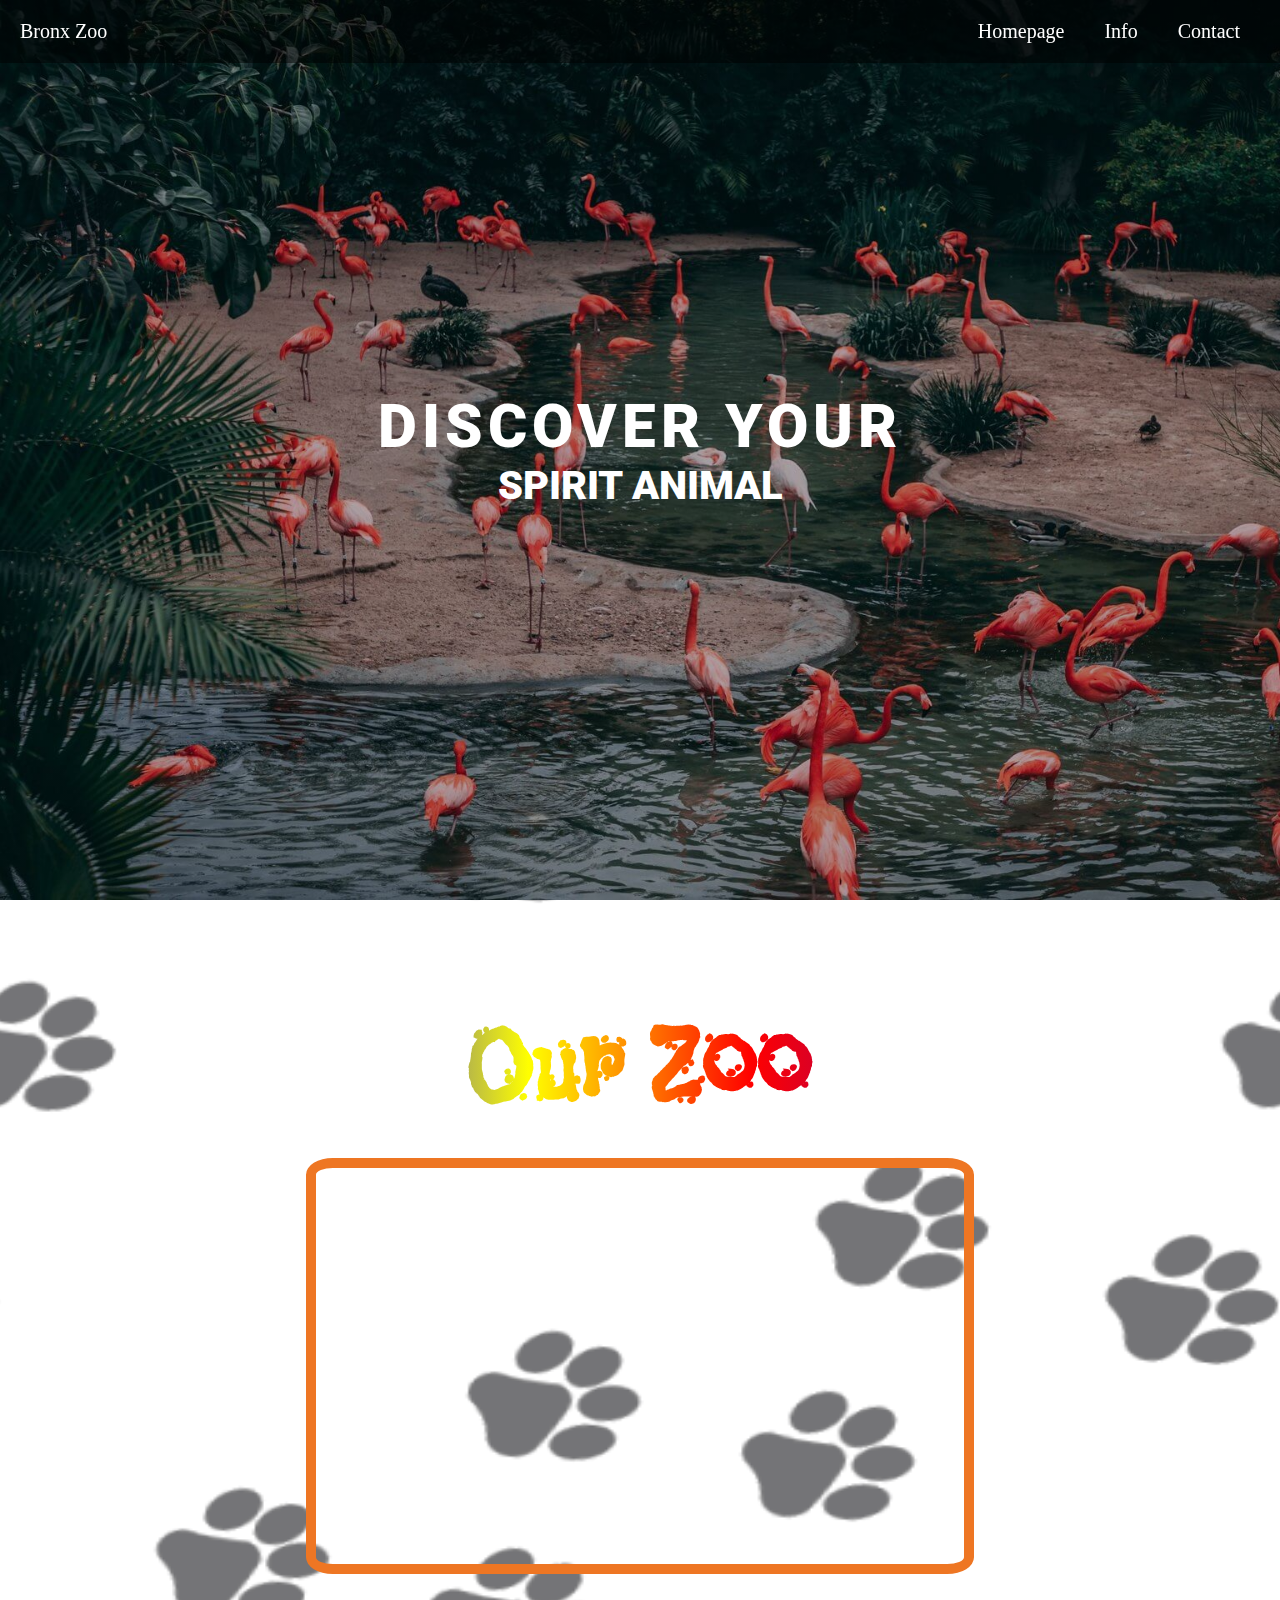
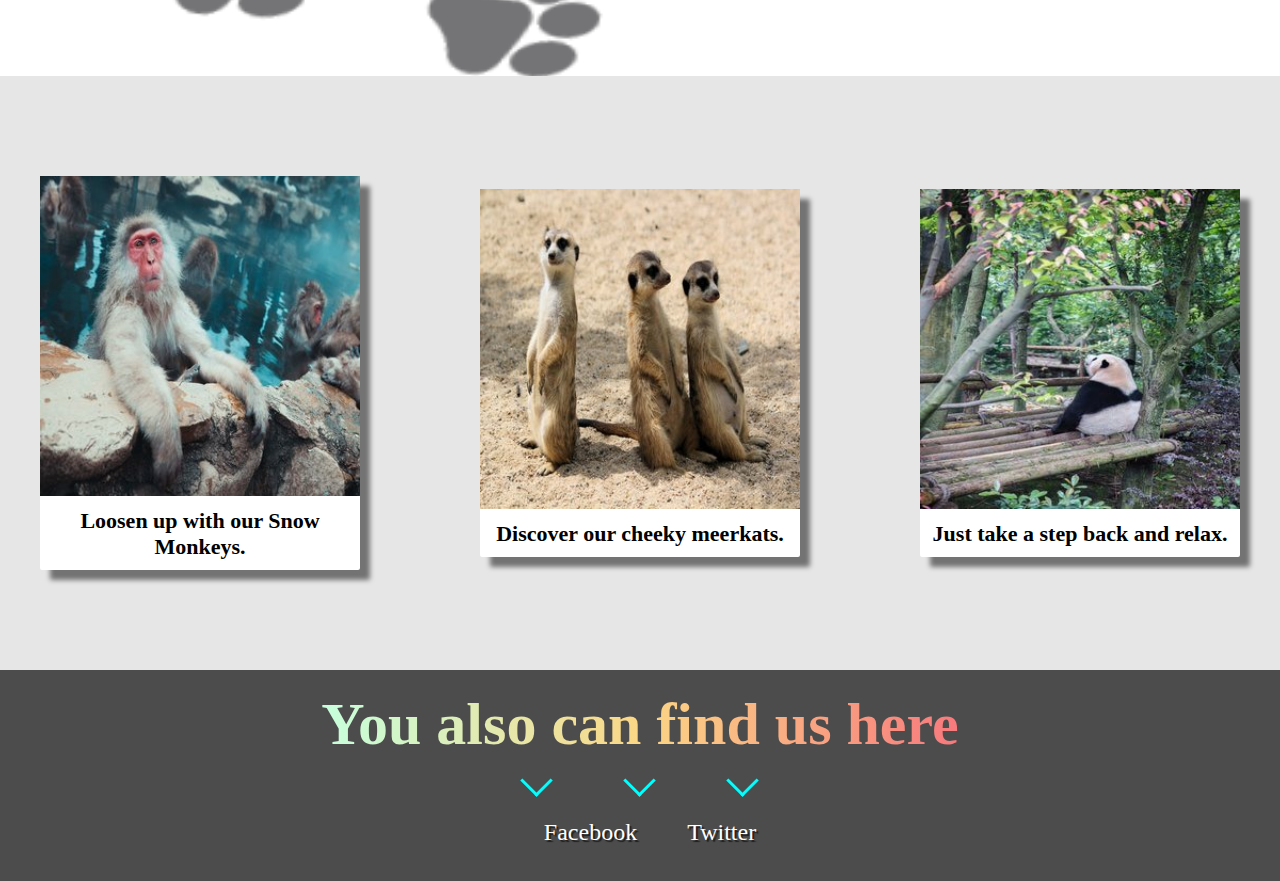
<file: Uebung5/index.html>
<!DOCTYPE html>

<html lang="de">
    <head>
        <link
        rel="stylesheet"
        href="https://use.fontawesome.com/releases/v5.8.2/css/all.css"
        integrity="sha384-oS3vJWv+0UjzBfQzYUhtDYW+Pj2yciDJxpsK1OYPAYjqT085Qq/1cq5FLXAZQ7Ay"
        crossorigin="anonymous"/>  

        <title>Homepage</title>
        <meta charset="UTF-8">
        <meta name="viewport" content="width=device-width, initial-scale=1.0">
        <link rel="stylesheet" href="css/style.css" />
        <link href="https://fonts.googleapis.com/css2?family=Flavors&family=Roboto:wght@400;900&display=swap" rel="stylesheet"> 
    </head>

    <body>
        <header>
            <nav>
                <ul class="nav-list">
                    <li><p class="space">Bronx Zoo</p></li>
                    <li><a href="index.html">Homepage</a></li>
                    <li><a href="info.html">Info</a></li>
                    <li><a href="contact.html">Contact</a></li>
                </ul>
            </nav>
        </header>

        <main>
            <!-- background -->
            <section class="welcome-page">
                <div class="welcome-div">
                    <h1 class="titel">Discover your spirit Animal</h1>
                    <!-- <img src="img/rsz_zoo-background.jpg"> -->
                </div>
            </section>
            <!-- youtube + picture -->
            <section class="intro-page">
                <!-- youtube -->
                <div class="video-div">
                    <h2>Our Zoo</h2>
                    <iframe width="560" height="315" src="https://www.youtube.com/embed/E0BcaYBu1Pc" frameborder="0" allow="accelerometer; autoplay; encrypted-media; gyroscope; picture-in-picture" allowfullscreen></iframe>
                </div>
            </section>

            <!-- picture -->
            <section class="pic-section">                
                <!-- 1. pic -->
                <figure class="pic-div">
                    <img src="img/affen.jpg" alt="appe in a onsen">
                    <figcaption  class="img-text">
                        Loosen up with our Snow Monkeys.
                    </figcaption >
                </figure>
                <!-- 2. pic -->
                <figure class="pic-div">
                    <img src="img/erdmaenchen.jpg" alt="three meerkat">
                    <figcaption class="img-text">
                        Discover our cheeky meerkats.
                    </figcaption>
                </figure>
                <!-- 3. pic -->
                <figure class="pic-div">
                    <img src="img/panda.jpg" alt="panda makes himself comfortable on a bench">
                    <figcaption class="img-text">
                        Just take a step back and relax.
                    </figcaption>
                </figure>
            </section>

        </main>

        <footer>
            <!-- Contact -->
            <section id=contact class="contact-section">
                <div class="contact-header">
                    <h2>You also can find us here</h2>
                    <p><i class="arrow down"></i><i class="arrow down"></i><i class="arrow down"></i></p>
                </div>
                <div class="contact-links">
                    <a href="https:facebook.com" class="icons" target="_blank"><i class="fab fa-facebook-square"></i>Facebook</a>
                    <a href="https://twitter.com" class="icons" target="_blank"><i class="fab fa-twitter"></i>Twitter</a>
                </div>
            </section>

        </footer>
    </body>
</html>
</file>
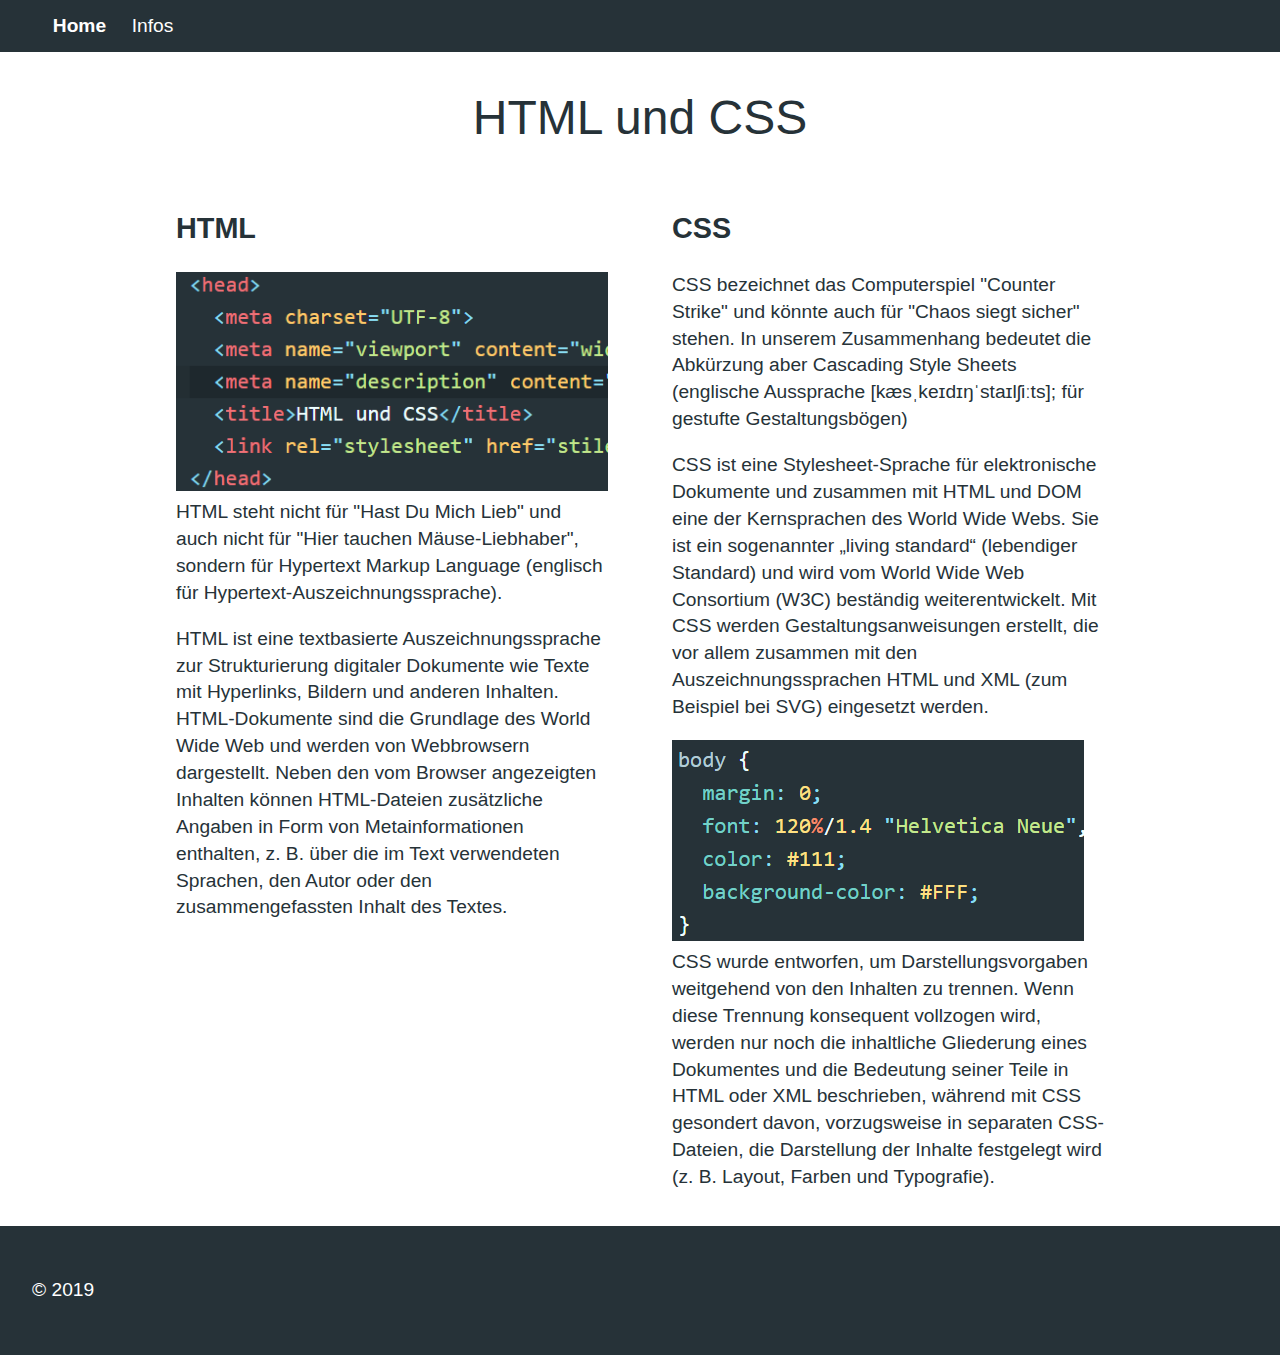
<file: kapitel_09/beispiel/index.html>
<!DOCTYPE html>
<html lang="de">
<head>
  <meta charset="UTF-8">
  <meta name="viewport" content="width=device-width, initial-scale=1">
  <meta name="description" content="HTML und CSS sind die Basis aller Webseiten">
  <title>HTML und CSS</title>
  <link rel="stylesheet" href="stil.css">
</head>
<body>
  <header>
    <nav>
      <ul>
        <li><a href="index.html" class="aktuell">Home</a></li>
        <li><a href="infos.html">Infos</a></li>
      </ul>
    </nav>
    <h1>HTML und CSS</h1>
  </header>
  <main>
    <article>
      <h2>HTML</h2>
      <p><img src="bilder/html.png" alt="HTML-Code">HTML steht nicht für "Hast Du Mich Lieb" und auch nicht für "Hier tauchen Mäuse-Liebhaber", sondern für Hypertext Markup Language (englisch für Hypertext-Auszeichnungssprache).</p>
      <p>HTML ist eine textbasierte Auszeichnungssprache zur Strukturierung digitaler Dokumente wie Texte mit Hyperlinks, Bildern und anderen Inhalten. HTML-Dokumente sind die Grundlage des World Wide Web und werden von Webbrowsern dargestellt. Neben den vom Browser angezeigten Inhalten können HTML-Dateien zusätzliche Angaben in Form von Metainformationen enthalten, z. B. über die im Text verwendeten Sprachen, den Autor oder den zusammengefassten Inhalt des Textes. </p>
    </article>
    <article>
      <h2>CSS</h2>
      <p>CSS bezeichnet das Computerspiel "Counter Strike" und könnte auch für "Chaos siegt sicher" stehen. In unserem Zusammenhang bedeutet die Abkürzung aber Cascading Style Sheets (englische Aussprache [kæsˌkeɪdɪŋˈstaɪlʃiːts]; für gestufte Gestaltungsbögen)</p>
      <p>CSS ist eine Stylesheet-Sprache für elektronische Dokumente und zusammen mit HTML und DOM eine der Kernsprachen des World Wide Webs. Sie ist ein sogenannter „living standard“ (lebendiger Standard) und wird vom World Wide Web Consortium (W3C) beständig weiterentwickelt. Mit CSS werden Gestaltungsanweisungen erstellt, die vor allem zusammen mit den Auszeichnungssprachen HTML und XML (zum Beispiel bei SVG) eingesetzt werden.</p>
      <p><img src="bilder/css.png"  alt="CSS-Code">CSS wurde entworfen, um Darstellungsvorgaben weitgehend von den Inhalten zu trennen. Wenn diese Trennung konsequent vollzogen wird, werden nur noch die inhaltliche Gliederung eines Dokumentes und die Bedeutung seiner Teile in HTML oder XML beschrieben, während mit CSS gesondert davon, vorzugsweise in separaten CSS-Dateien, die Darstellung der Inhalte festgelegt wird (z. B. Layout, Farben und Typografie). </p>
    </article>
  </main>
  <footer>
    <p>© 2019</p>
  </footer>
</body>
</html>
</file>
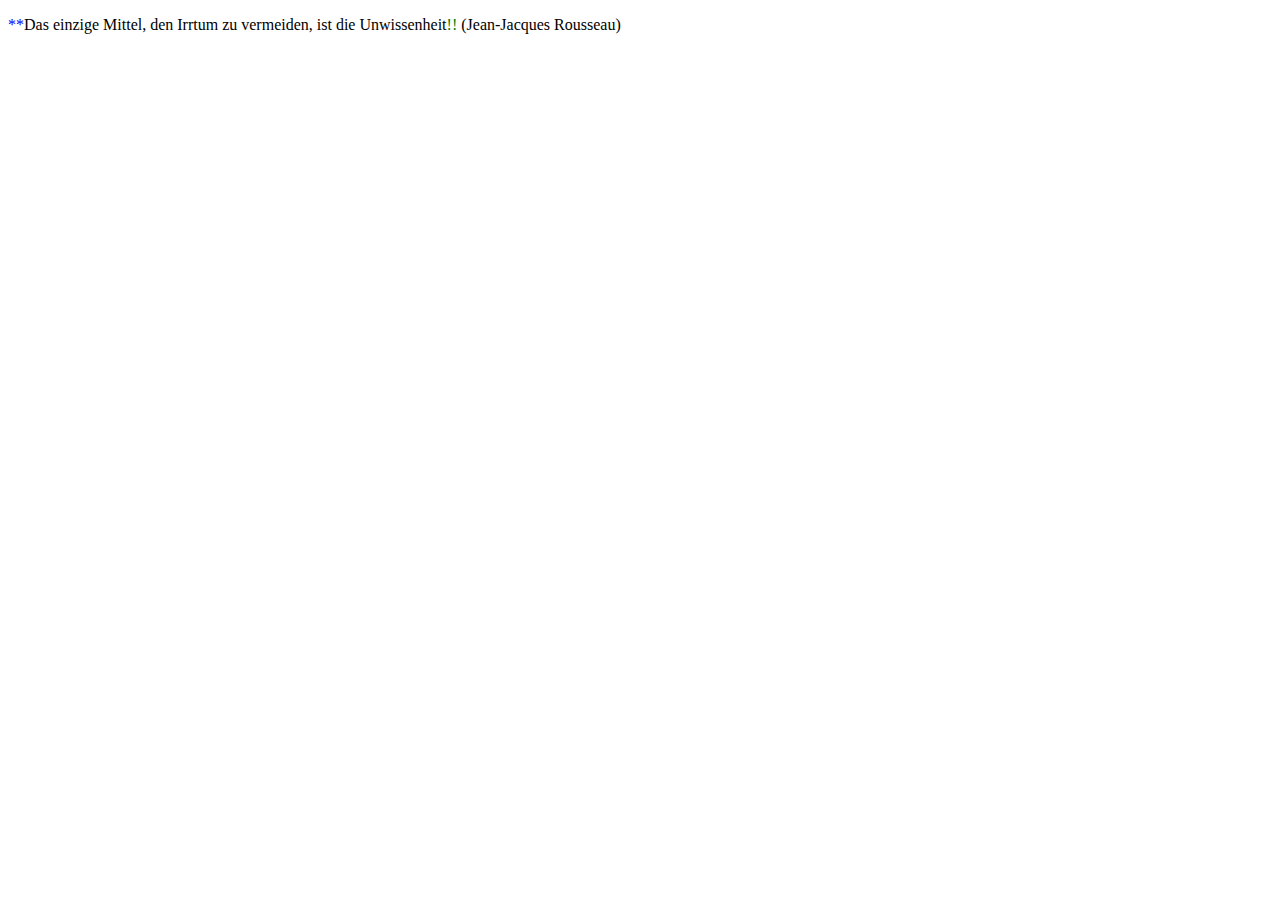
<file: kapitel_09/before-after.html>
<!doctype html>
<html lang="de">

<head>
  <meta charset="UTF-8">
  <meta name="viewport" content="width=device-width, initial-scale=1">
  <title>HTML + CSS</title>
  <style>
    q::before {
      content: "**";
      color: blue;
    }

    q::after {
      content: "!!";
      color: green;
    }
  </style>
</head>

<body>
  <p><q>Das einzige Mittel, den Irrtum zu vermeiden, ist die Unwissenheit</q> (Jean-Jacques Rousseau)</p>
</body>

</html>
</file>
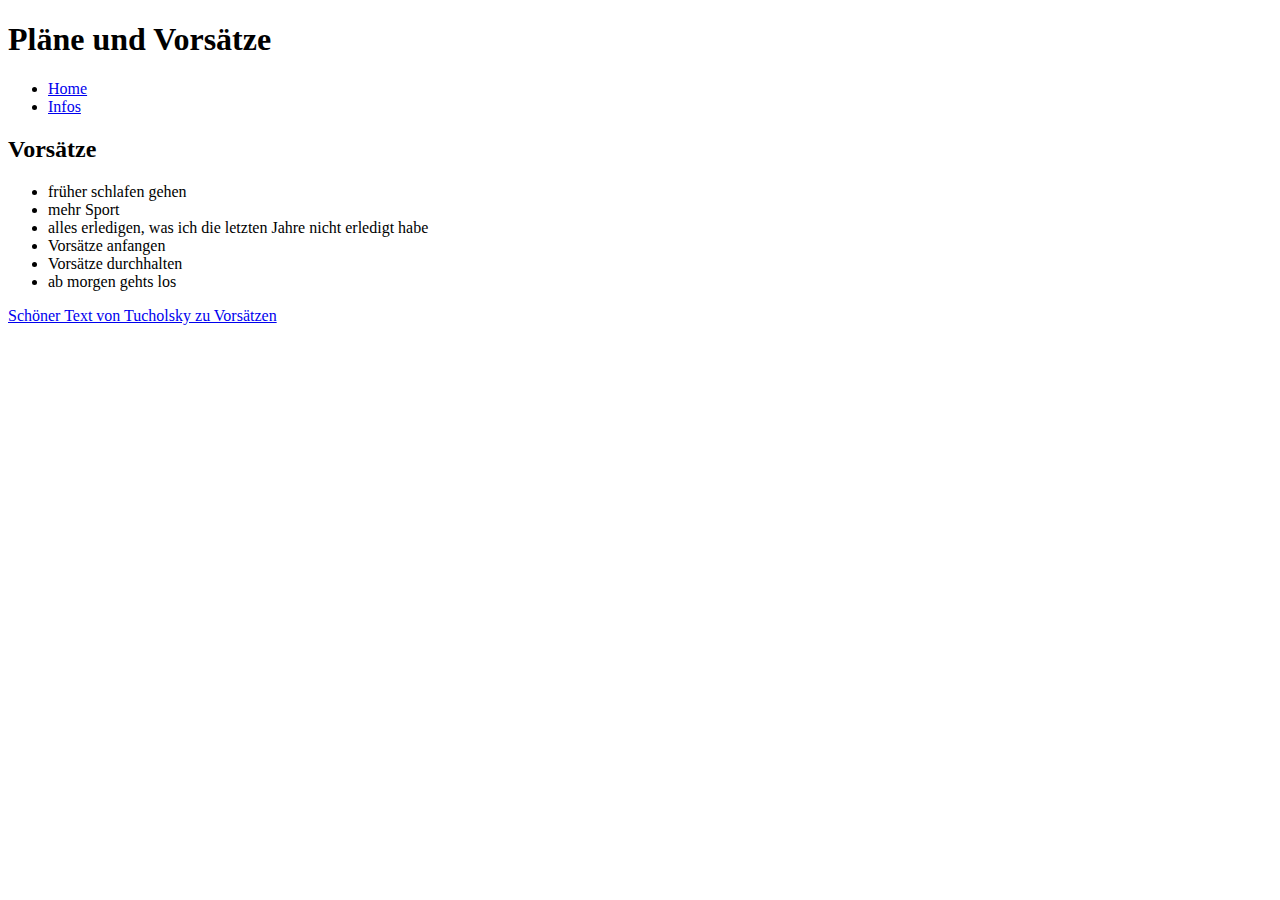
<file: kapitel_09/dokumentstruktur.html>
<!doctype html>
<html lang="de">
  <head>
    <meta charset="UTF-8">
    <meta name="viewport" content="width=device-width, initial-scale=1">
    <title>Kombinatoren</title>
  </head>
  <body>
    <h1>Pläne und Vorsätze</h1>
    <nav>
      <ul>
        <li><a href="#">Home</a></li>
        <li><a href="#">Infos</a></li>
      </ul>
    </nav>
    <article>
      <h2>Vorsätze</h2>
      <ul>
        <li>früher schlafen gehen</li>
        <li>mehr Sport</li>
        <li>alles erledigen, was ich die letzten Jahre nicht erledigt habe</li>
        <li>Vorsätze anfangen</li>
        <li>Vorsätze durchhalten</li>
        <li>ab morgen gehts los</li>
      </ul>
      <p><a href="http://gutenberg.spiegel.de/buch/panter-tiger-und-andere-1193/61">Schöner Text von Tucholsky zu Vorsätzen</a></p>
    </article>
  </body>
</html>
</file>
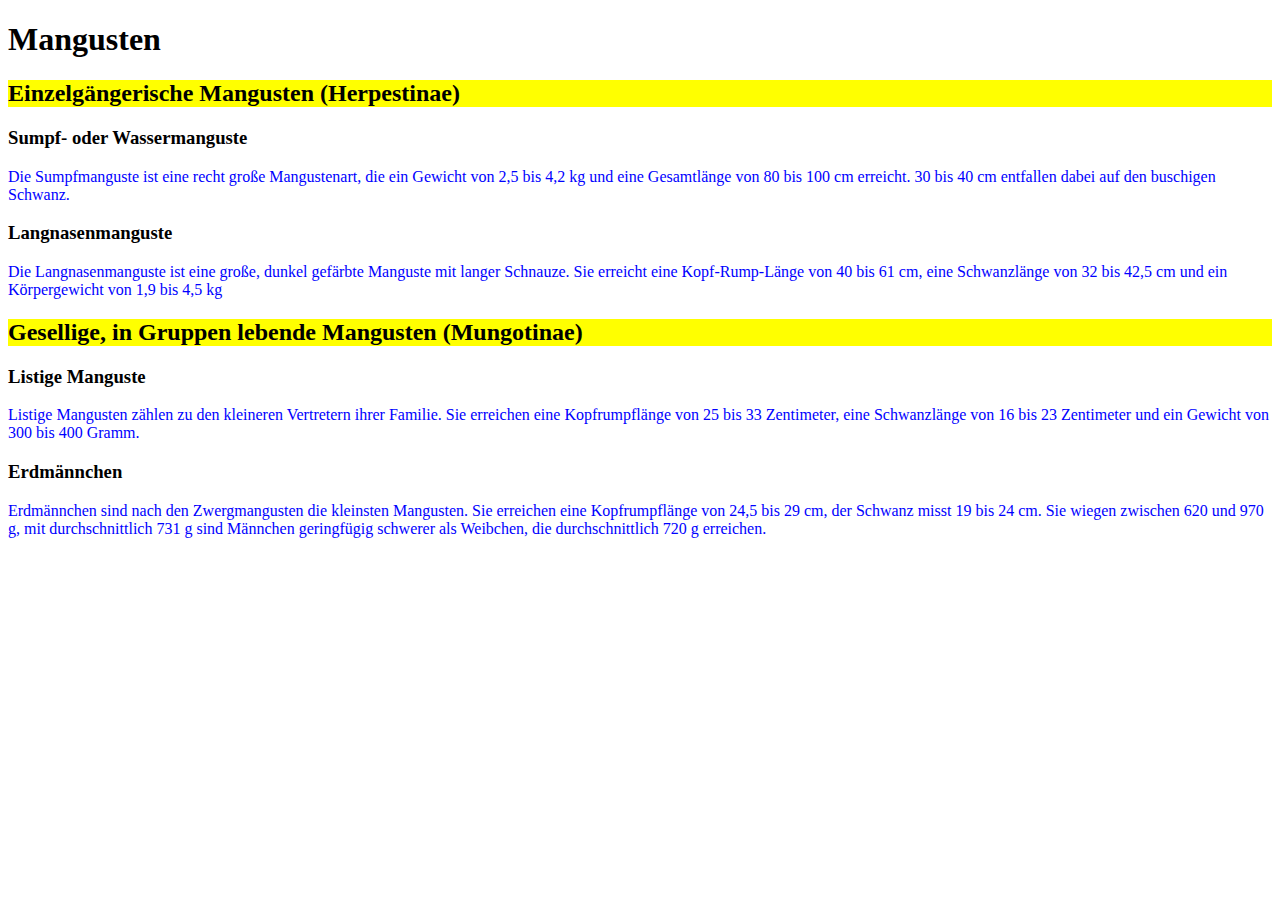
<file: kapitel_09/eingebettetes-stylesheet.html>
<!doctype html>
<html lang="de">
<head>
  <meta charset="UTF-8">
  <meta name="viewport" content="width=device-width, initial-scale=1">
  <title>HTML + CSS</title>
  <style>
  p {
	   color: blue;
	}
	h2 {
	    background-color: yellow;
	}
  </style>
</head>
<body>
<h1>Mangusten</h1>
<h2>Einzelgängerische Mangusten (Herpestinae)</h2>
<h3>Sumpf- oder Wassermanguste</h3>
<p>Die Sumpfmanguste ist eine recht große Mangustenart, die ein Gewicht von 2,5 bis 4,2 kg und eine Gesamtlänge von 80 bis 100 cm erreicht. 30 bis 40 cm entfallen dabei auf den buschigen Schwanz.</p>
<h3>Langnasenmanguste</h3>
<p>Die Langnasenmanguste ist eine große, dunkel gefärbte Manguste mit langer Schnauze. Sie erreicht eine Kopf-Rump-Länge von 40 bis 61 cm, eine Schwanzlänge von 32 bis 42,5 cm und ein Körpergewicht von 1,9 bis 4,5 kg</p>
<h2>Gesellige, in Gruppen lebende Mangusten (Mungotinae)</h2>
<h3>Listige Manguste</h3>
<p>Listige Mangusten zählen zu den kleineren Vertretern ihrer Familie. Sie erreichen eine Kopfrumpflänge von 25 bis 33 Zentimeter, eine Schwanzlänge von 16 bis 23 Zentimeter und ein Gewicht von 300 bis 400 Gramm.</p>
<h3>Erdmännchen</h3>
<p>Erdmännchen sind nach den Zwergmangusten die kleinsten Mangusten. Sie erreichen eine Kopfrumpflänge von 24,5 bis 29 cm, der Schwanz misst 19 bis 24 cm. Sie wiegen zwischen 620 und 970 g, mit durchschnittlich 731 g sind Männchen geringfügig schwerer als Weibchen, die durchschnittlich 720 g erreichen.</p>

</body>
</html>
</file>
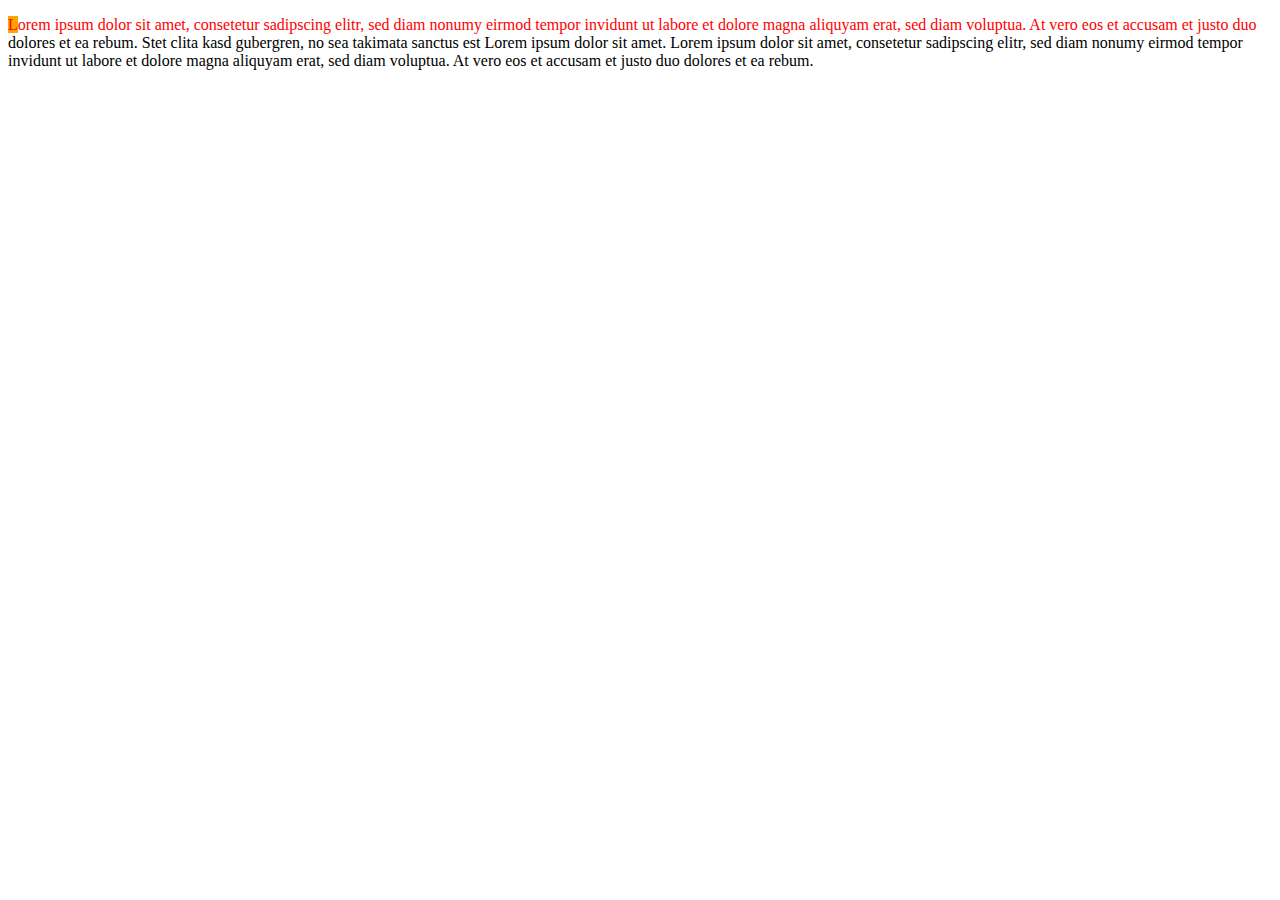
<file: kapitel_09/first-letter_first-line.html>
<!doctype html>
<html lang="de">
<head>
  <meta charset="UTF-8">
  <meta name="viewport" content="width=device-width, initial-scale=1">
  <title>HTML + CSS</title>
 <style> 
  p::first-line {
    color: red;
  } 
  p::first-letter {
    background-color: orange;
  }
  
  
  </style> 
  </head> 
  <body>
  <p>Lorem ipsum dolor sit amet, consetetur sadipscing elitr, sed diam nonumy eirmod tempor invidunt ut labore et dolore magna aliquyam erat, sed diam voluptua. At vero eos et accusam
      et justo duo dolores et ea rebum. Stet clita kasd gubergren, no sea takimata sanctus est Lorem ipsum dolor sit amet. Lorem ipsum dolor sit amet, consetetur sadipscing elitr, sed diam nonumy eirmod tempor invidunt ut labore et dolore magna aliquyam
      erat, sed diam voluptua. At vero eos et accusam et justo duo dolores et ea rebum.</p> 
</body>
</html>
</file>
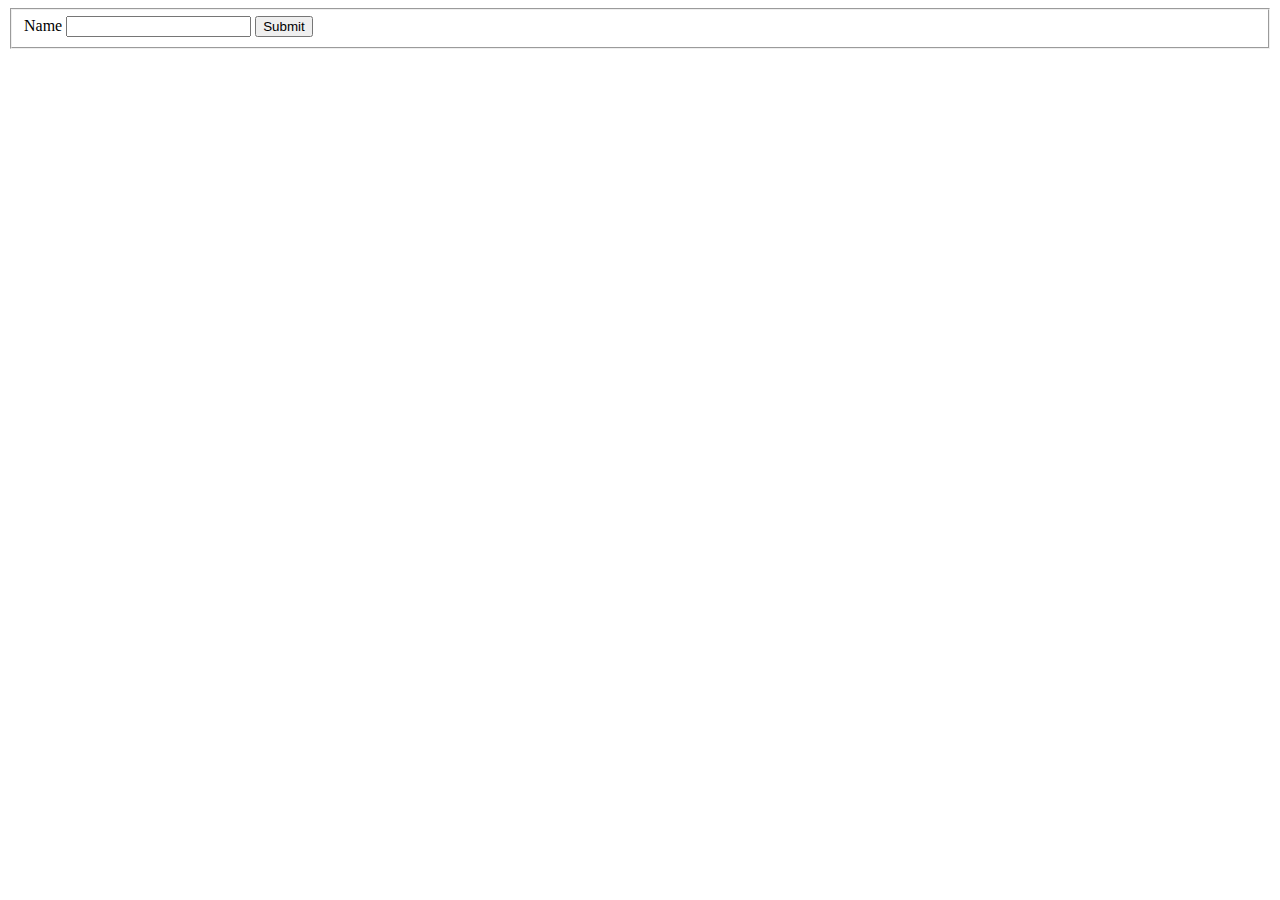
<file: kapitel_09/focuswithin.html>
<!doctype html>
<html lang="de">
<head>
  <meta charset="UTF-8">
  <meta name="viewport" content="width=device-width, initial-scale=1">
  <title>:focus-within</title>
  <style>
  fieldset:focus-within {
     background-color: lightgreen;
  }
  </style>
</head>
<body>
<form>
  <fieldset>
    <label for="name">Name</label>
    <input type="text" name="name" id="name">
    <input type="submit">
  </fieldset>
</form>
</body>
</html>
</file>
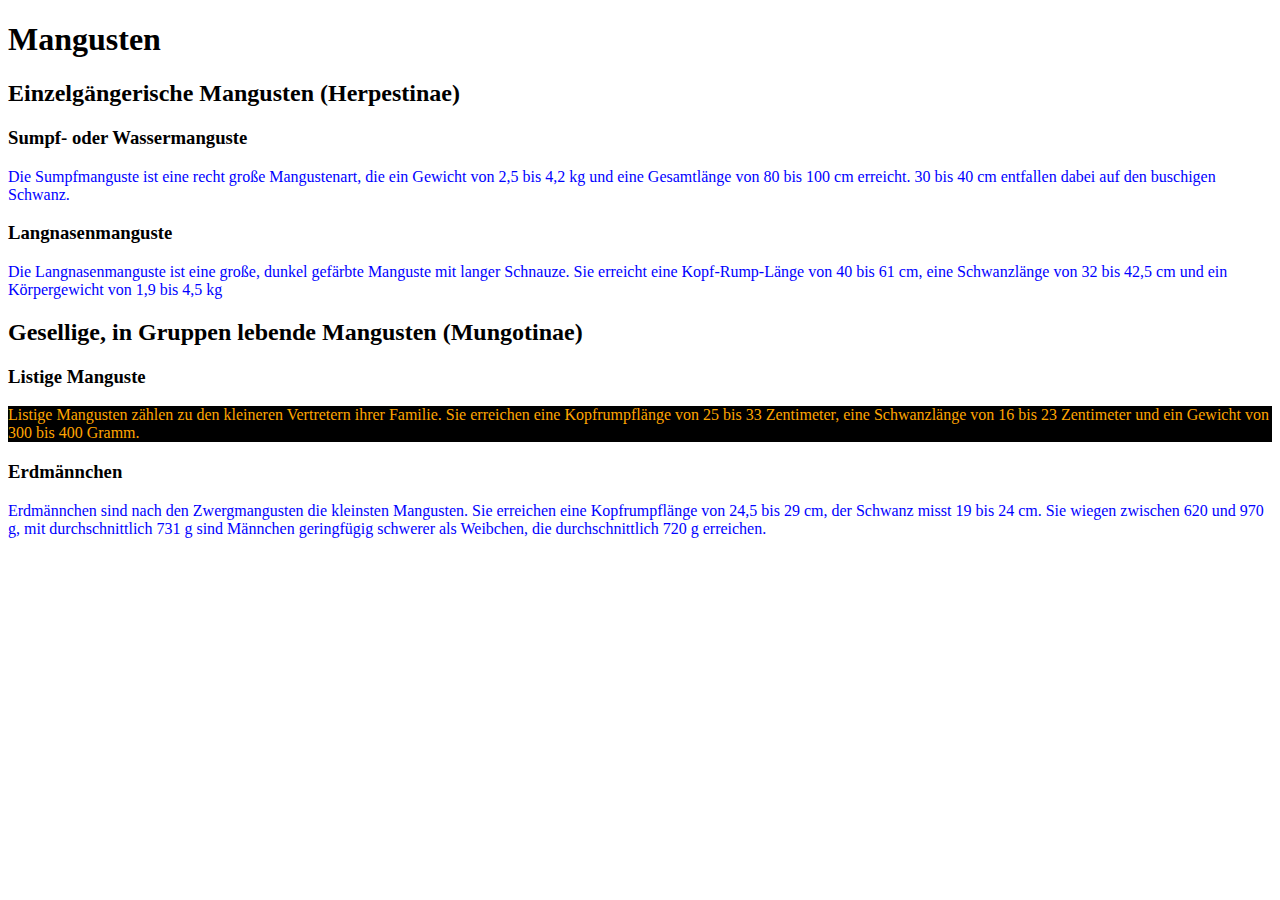
<file: kapitel_09/inline-stile.html>
<!doctype html>
<html lang="de">
<head>
  <meta charset="UTF-8">
  <meta name="viewport" content="width=device-width, initial-scale=1">
  <title>HTML + CSS</title>
  <style>
    p {
	   color: blue;
	}
  </style>
</head>
<body>
<h1>Mangusten</h1>
<h2>Einzelgängerische Mangusten (Herpestinae)</h2>
<h3>Sumpf- oder Wassermanguste</h3>
<p>Die Sumpfmanguste ist eine recht große Mangustenart, die ein Gewicht von 2,5 bis 4,2 kg und eine Gesamtlänge von 80 bis 100 cm erreicht. 30 bis 40 cm entfallen dabei auf den buschigen Schwanz.</p>
<h3>Langnasenmanguste</h3>
<p>Die Langnasenmanguste ist eine große, dunkel gefärbte Manguste mit langer Schnauze. Sie erreicht eine Kopf-Rump-Länge von 40 bis 61 cm, eine Schwanzlänge von 32 bis 42,5 cm und ein Körpergewicht von 1,9 bis 4,5 kg</p>
<h2>Gesellige, in Gruppen lebende Mangusten (Mungotinae)</h2>
<h3>Listige Manguste</h3>
<p style="color: orange; background-color: black">Listige Mangusten zählen zu den kleineren Vertretern ihrer Familie. Sie erreichen eine Kopfrumpflänge von 25 bis 33 Zentimeter, eine Schwanzlänge von 16 bis 23 Zentimeter und ein Gewicht von 300 bis 400 Gramm.</p>
<h3>Erdmännchen</h3>
<p>Erdmännchen sind nach den Zwergmangusten die kleinsten Mangusten. Sie erreichen eine Kopfrumpflänge von 24,5 bis 29 cm, der Schwanz misst 19 bis 24 cm. Sie wiegen zwischen 620 und 970 g, mit durchschnittlich 731 g sind Männchen geringfügig schwerer als Weibchen, die durchschnittlich 720 g erreichen.</p>
</body>
</html>
</file>
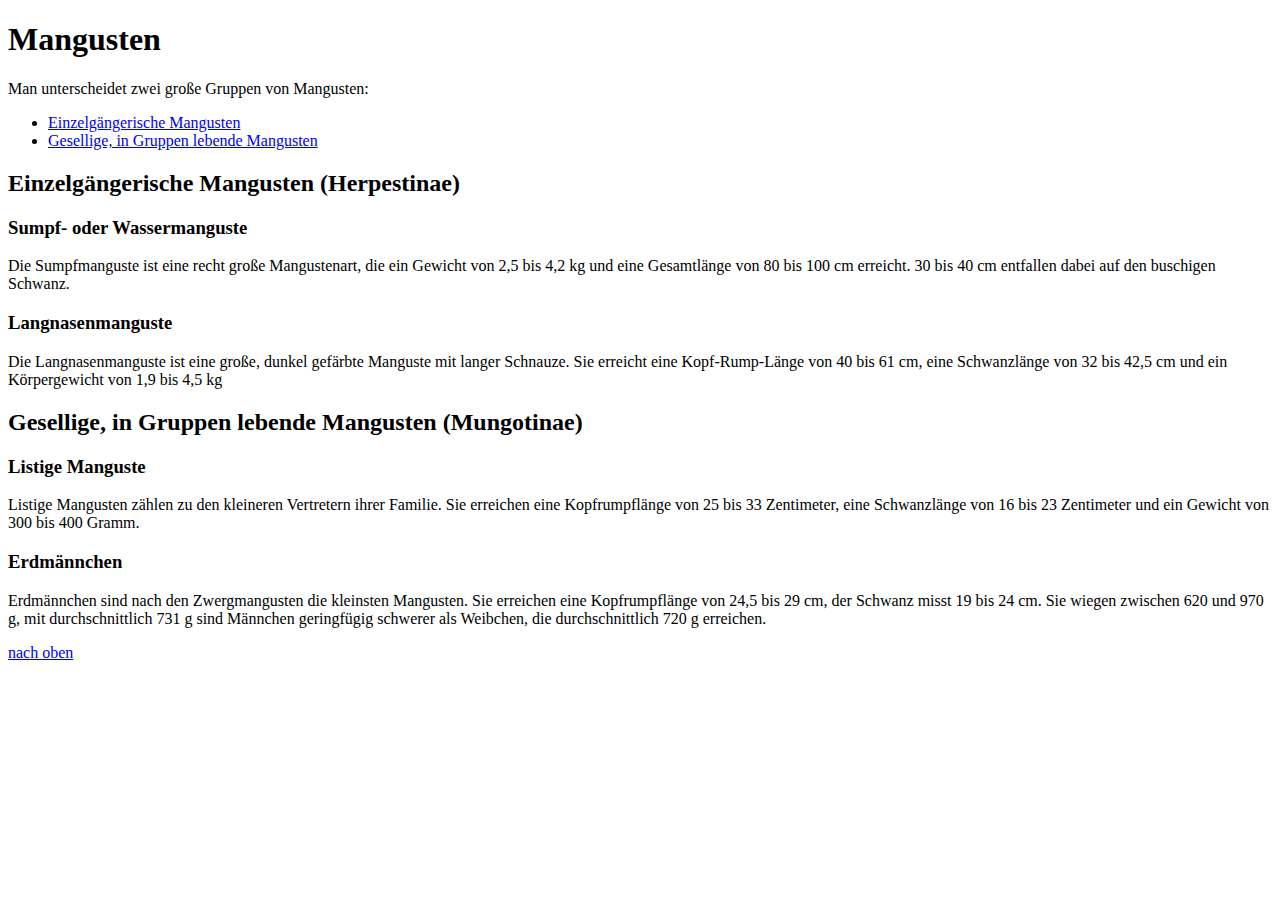
<file: kapitel_09/interne_links_target.html>
<!doctype html>
<html lang="de">
<head>
  <meta charset="UTF-8">
  <meta name="viewport" content="width=device-width, initial-scale=1">
  <title>Mangusten</title>
  <style>
  :target {
    background-color: pink;
  }
  </style>
</head>
<body>
<h1 id="oben">Mangusten</h1>
<p>Man unterscheidet zwei große Gruppen von Mangusten:</p>
<ul>
  <li><a href="#einzelgaenger">Einzelgängerische Mangusten</a></li>
  <li><a href="#gesellig">Gesellige, in Gruppen lebende Mangusten</a></li>
</ul>
<h2 id="einzelgaenger">Einzelgängerische Mangusten (Herpestinae)</h2>
<h3>Sumpf- oder Wassermanguste</h3>
<p>Die Sumpfmanguste ist eine recht große Mangustenart, die ein Gewicht von 2,5 bis 4,2 kg und eine Gesamtlänge von 80 bis 100 cm erreicht. 30 bis 40 cm entfallen dabei auf den buschigen Schwanz.</p>
<h3>Langnasenmanguste</h3>
<p>Die Langnasenmanguste ist eine große, dunkel gefärbte Manguste mit langer Schnauze. Sie erreicht eine Kopf-Rump-Länge von 40 bis 61 cm, eine Schwanzlänge von 32 bis 42,5 cm und ein Körpergewicht von 1,9 bis 4,5 kg</p>
<h2 id="gesellig">Gesellige, in Gruppen lebende Mangusten (Mungotinae)</h2>
<h3>Listige Manguste</h3>
<p>Listige Mangusten zählen zu den kleineren Vertretern ihrer Familie. Sie erreichen eine Kopfrumpflänge von 25 bis 33 Zentimeter, eine Schwanzlänge von 16 bis 23 Zentimeter und ein Gewicht von 300 bis 400 Gramm.</p>
<h3>Erdmännchen</h3>
<p>Erdmännchen sind nach den Zwergmangusten die kleinsten Mangusten. Sie erreichen eine Kopfrumpflänge von 24,5 bis 29 cm, der Schwanz misst 19 bis 24 cm. Sie wiegen zwischen 620 und 970 g, mit durchschnittlich 731 g sind Männchen geringfügig schwerer als Weibchen, die durchschnittlich 720 g erreichen.</p>
<p><a href="#oben">nach oben</a></p>

</body>
</html>
</file>
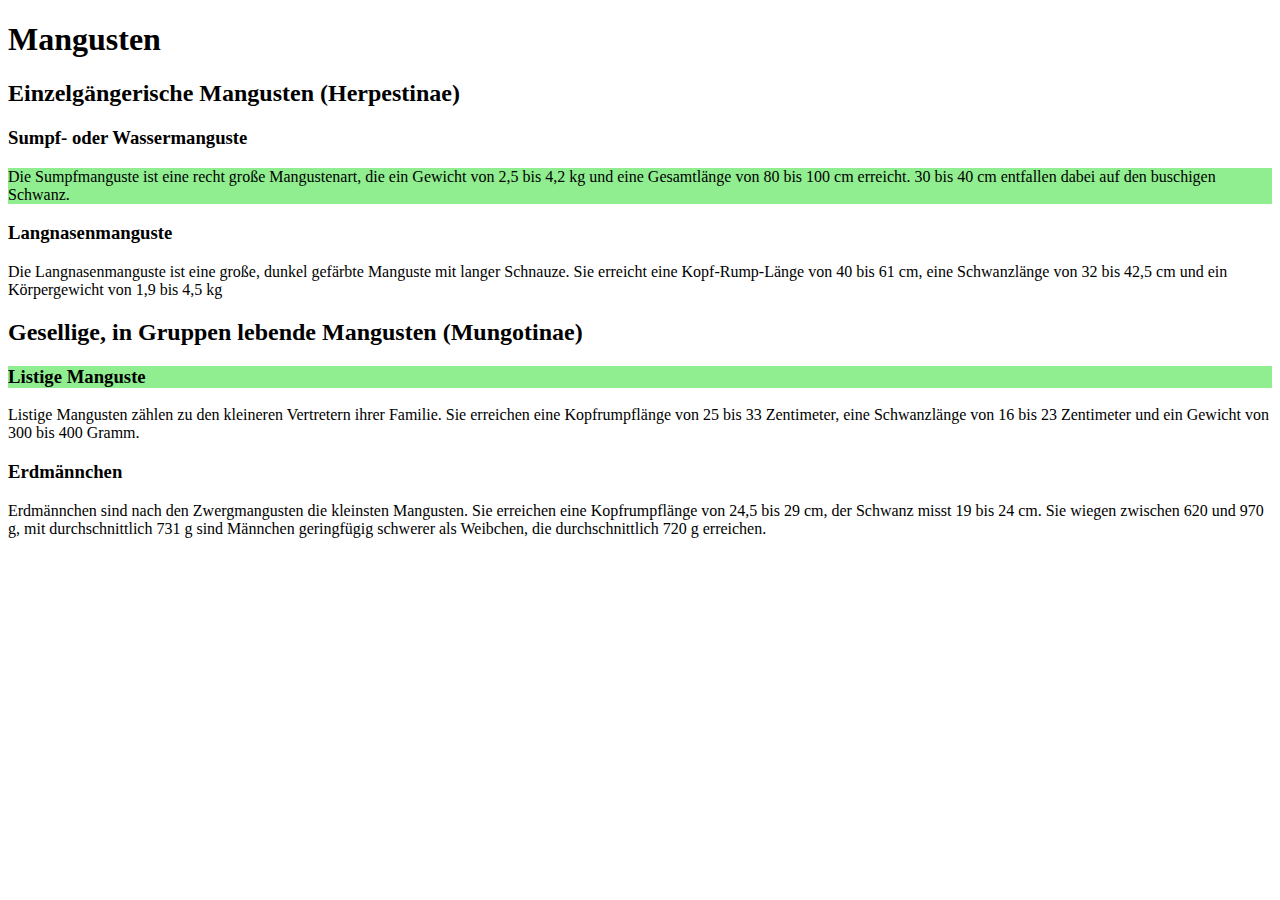
<file: kapitel_09/klassenselektor.html>
<!doctype html>
<html lang="de">
<head>
  <meta charset="UTF-8">
  <meta name="viewport" content="width=device-width, initial-scale=1">
  <title>HTML + CSS</title>
  <style>
	.hervorgehoben {
	     background-color: lightgreen;
	}
  </style>
</head>
<body>
<h1>Mangusten</h1>
<h2>Einzelgängerische Mangusten (Herpestinae)</h2>
<h3>Sumpf- oder Wassermanguste</h3>
<p class="hervorgehoben">Die Sumpfmanguste ist eine recht große Mangustenart, die ein Gewicht von 2,5 bis 4,2 kg und eine Gesamtlänge von 80 bis 100 cm erreicht. 30 bis 40 cm entfallen dabei auf den buschigen Schwanz.</p>
<h3>Langnasenmanguste</h3>
<p>Die Langnasenmanguste ist eine große, dunkel gefärbte Manguste mit langer Schnauze. Sie erreicht eine Kopf-Rump-Länge von 40 bis 61 cm, eine Schwanzlänge von 32 bis 42,5 cm und ein Körpergewicht von 1,9 bis 4,5 kg</p>
<h2>Gesellige, in Gruppen lebende Mangusten (Mungotinae)</h2>
<h3 class="hervorgehoben">Listige Manguste</h3>
<p>Listige Mangusten zählen zu den kleineren Vertretern ihrer Familie. Sie erreichen eine Kopfrumpflänge von 25 bis 33 Zentimeter, eine Schwanzlänge von 16 bis 23 Zentimeter und ein Gewicht von 300 bis 400 Gramm.</p>
<h3>Erdmännchen</h3>
<p>Erdmännchen sind nach den Zwergmangusten die kleinsten Mangusten. Sie erreichen eine Kopfrumpflänge von 24,5 bis 29 cm, der Schwanz misst 19 bis 24 cm. Sie wiegen zwischen 620 und 970 g, mit durchschnittlich 731 g sind Männchen geringfügig schwerer als Weibchen, die durchschnittlich 720 g erreichen.</p>
</body>
</html>
</file>
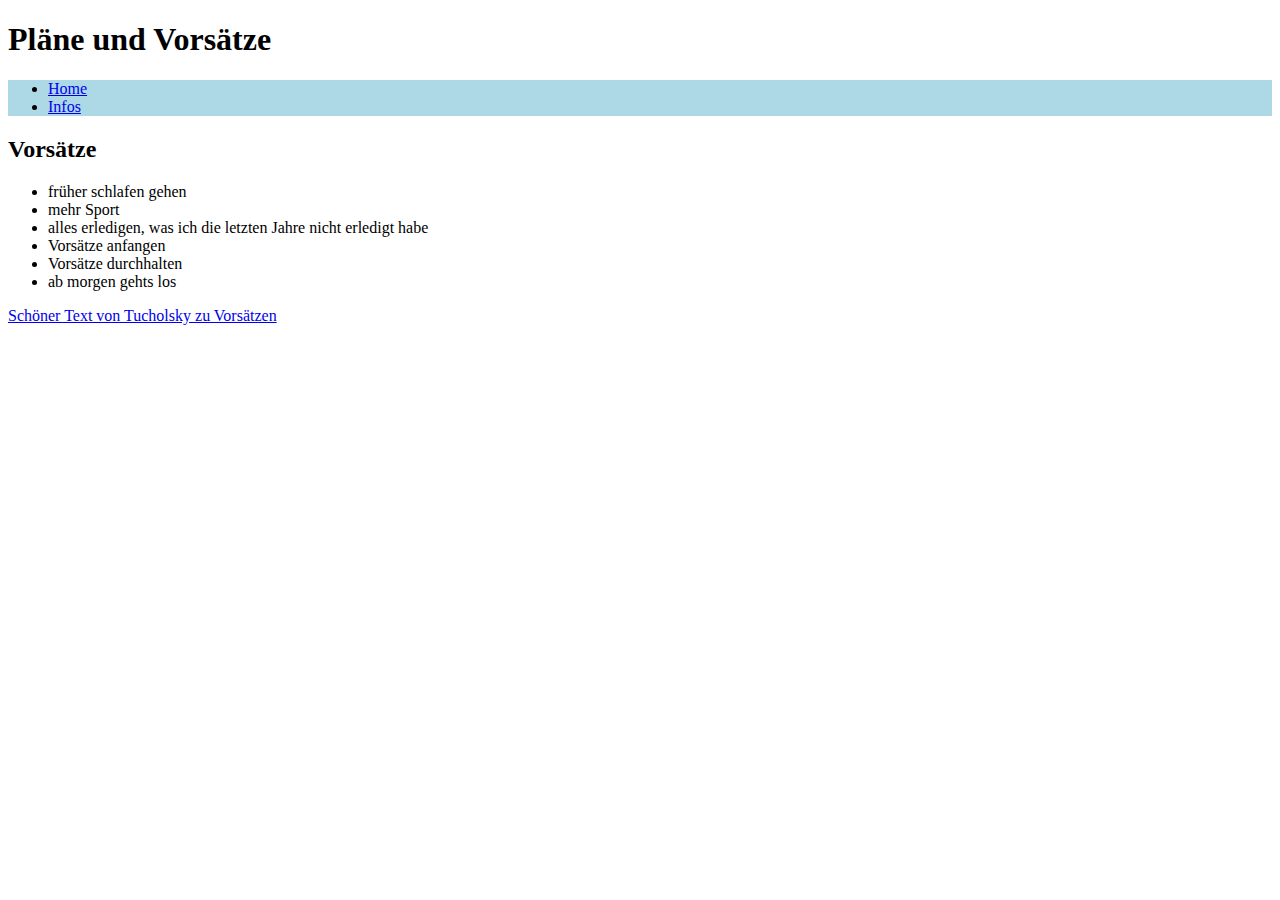
<file: kapitel_09/kombinatoren.html>
<!doctype html>
<html lang="de">
  <head>
    <meta charset="UTF-8">
    <meta name="viewport" content="width=device-width, initial-scale=1">
    <title>Kombinatoren</title>
	<style>
	  nav ul {
	    background: lightblue;
	  }
	  
	</style>
  </head>
  <body>
    <h1>Pläne und Vorsätze</h1>
    <nav>
      <ul>
        <li><a href="#">Home</a></li>
        <li><a href="#">Infos</a></li>
      </ul>
    </nav>
    <article>
      <h2>Vorsätze</h2>
      <ul>
        <li>früher schlafen gehen</li>
        <li>mehr Sport</li>
        <li>alles erledigen, was ich die letzten Jahre nicht erledigt habe</li>
        <li>Vorsätze anfangen</li>
        <li>Vorsätze durchhalten</li>
        <li>ab morgen gehts los</li>
      </ul>
      <p><a href="http://gutenberg.spiegel.de/buch/panter-tiger-und-andere-1193/61">Schöner Text von Tucholsky zu Vorsätzen</a></p>
    </article>
  </body>
</html>
</file>
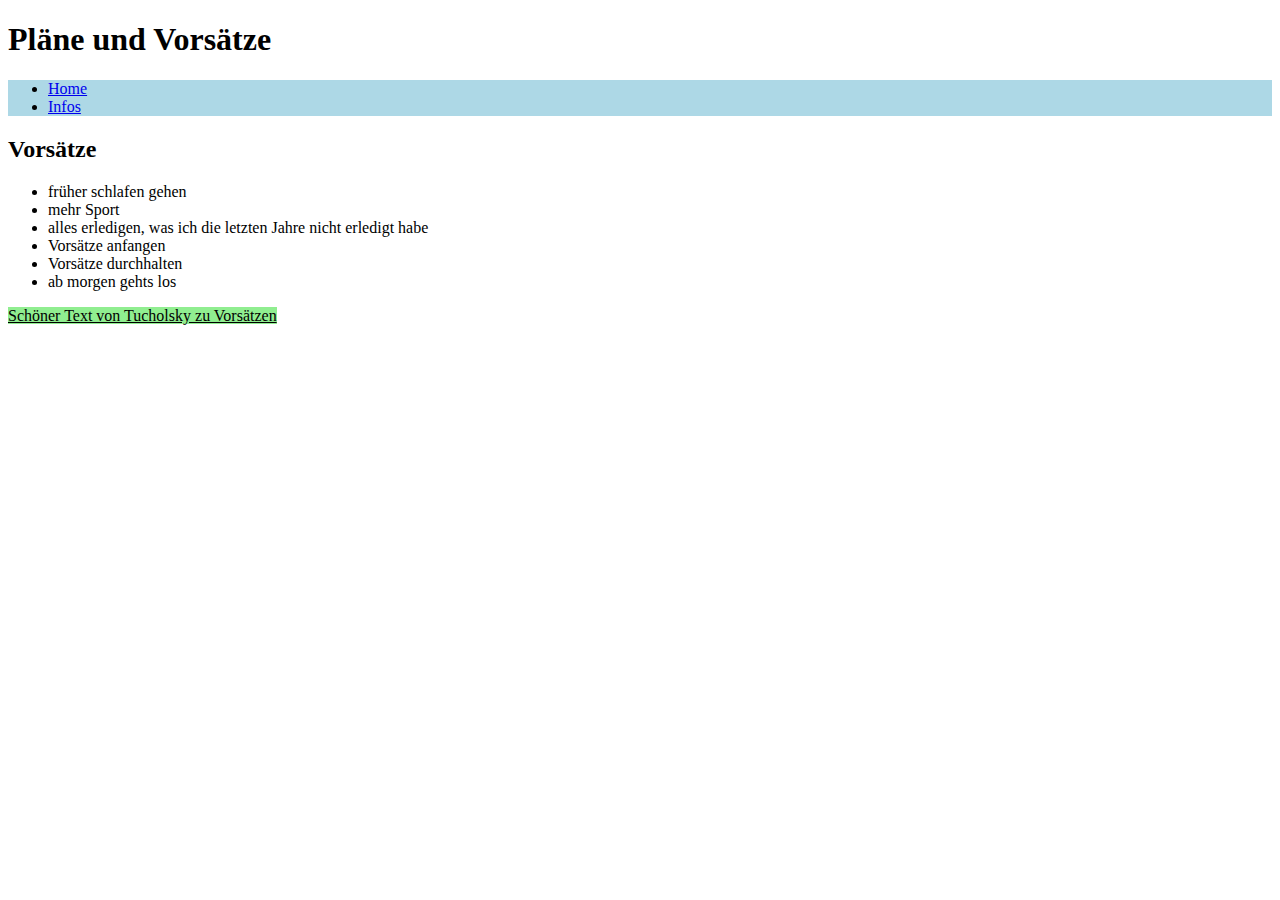
<file: kapitel_09/kombinatoren_2.html>
<!doctype html>
<html lang="de">
  <head>
    <meta charset="UTF-8">
    <meta name="viewport" content="width=device-width, initial-scale=1">
    <title>Kombinatoren</title>
	<style>
	  nav ul {
	    background: lightblue;
	  }
	  article a {
        color: black;
        background: lightgreen;
    }
	</style>
  </head>
  <body>
    <h1>Pläne und Vorsätze</h1>
    <nav>
      <ul>
        <li><a href="#">Home</a></li>
        <li><a href="#">Infos</a></li>
      </ul>
    </nav>
    <article>
      <h2>Vorsätze</h2>
      <ul>
        <li>früher schlafen gehen</li>
        <li>mehr Sport</li>
        <li>alles erledigen, was ich die letzten Jahre nicht erledigt habe</li>
        <li>Vorsätze anfangen</li>
        <li>Vorsätze durchhalten</li>
        <li>ab morgen gehts los</li>
      </ul>
      <p><a href="http://gutenberg.spiegel.de/buch/panter-tiger-und-andere-1193/61">Schöner Text von Tucholsky zu Vorsätzen</a></p>
    </article>
  </body>
</html>
</file>
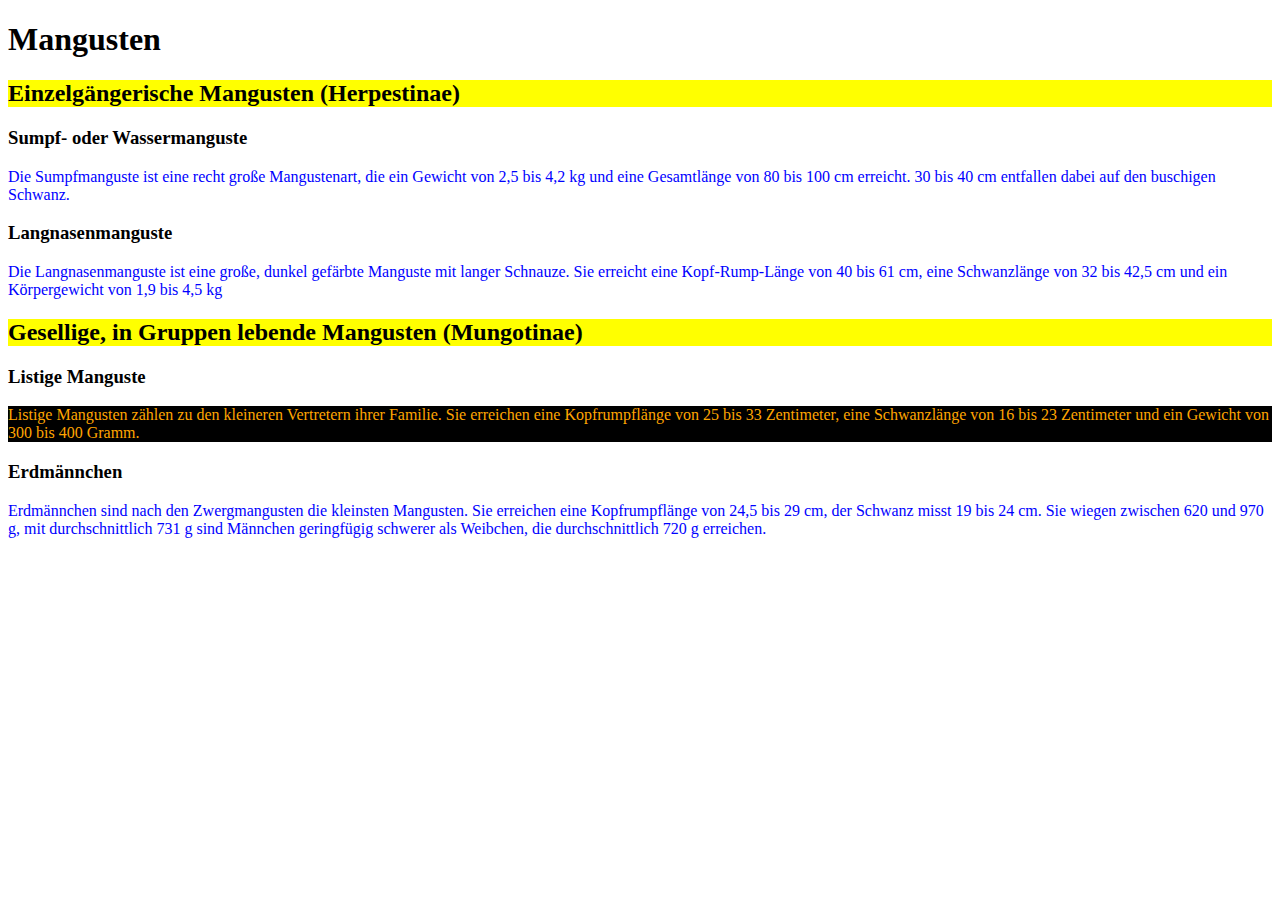
<file: kapitel_09/kommentare.html>
<!doctype html>
<html lang="de">

<head>
  <meta charset="UTF-8">
  <meta name="viewport" content="width=device-width, initial-scale=1">
  <title>HTML + CSS</title>
  <!-- Mit style wird ein eingebettetes Stylesheet eingefügt -->
  <style>
    /* Absätze blau */

    p {
      color: blue;
    }

    /* h2-Überschriften mit gelbem Hintergrund */

    h2 {
      background-color: yellow;
    }
  </style>
  <!-- Hier ist das style-Element zu Ende -->
</head>

<body>
  <h1>Mangusten</h1>
  <h2>Einzelgängerische Mangusten (Herpestinae)</h2>
  <h3>Sumpf- oder Wassermanguste</h3>
  <p>Die Sumpfmanguste ist eine recht große Mangustenart, die ein Gewicht von 2,5 bis 4,2 kg und eine Gesamtlänge von 80 bis 100 cm erreicht. 30 bis 40 cm entfallen dabei auf den buschigen Schwanz.</p>
  <h3>Langnasenmanguste</h3>
  <p>Die Langnasenmanguste ist eine große, dunkel gefärbte Manguste mit langer Schnauze. Sie erreicht eine Kopf-Rump-Länge von 40 bis 61 cm, eine Schwanzlänge von 32 bis 42,5 cm und ein Körpergewicht von 1,9 bis 4,5 kg</p>
  <h2>Gesellige, in Gruppen lebende Mangusten (Mungotinae)</h2>
  <h3>Listige Manguste</h3>
  <p style="color: orange; background-color: black">Listige Mangusten zählen zu den kleineren Vertretern ihrer Familie. Sie erreichen eine Kopfrumpflänge von 25 bis 33 Zentimeter, eine Schwanzlänge von 16 bis 23 Zentimeter und ein Gewicht von 300 bis 400 Gramm.</p>
  <h3>Erdmännchen</h3>
  <p>Erdmännchen sind nach den Zwergmangusten die kleinsten Mangusten. Sie erreichen eine Kopfrumpflänge von 24,5 bis 29 cm, der Schwanz misst 19 bis 24 cm. Sie wiegen zwischen 620 und 970 g, mit durchschnittlich 731 g sind Männchen geringfügig schwerer
    als Weibchen, die durchschnittlich 720 g erreichen.</p>
</body>

</html>
</file>
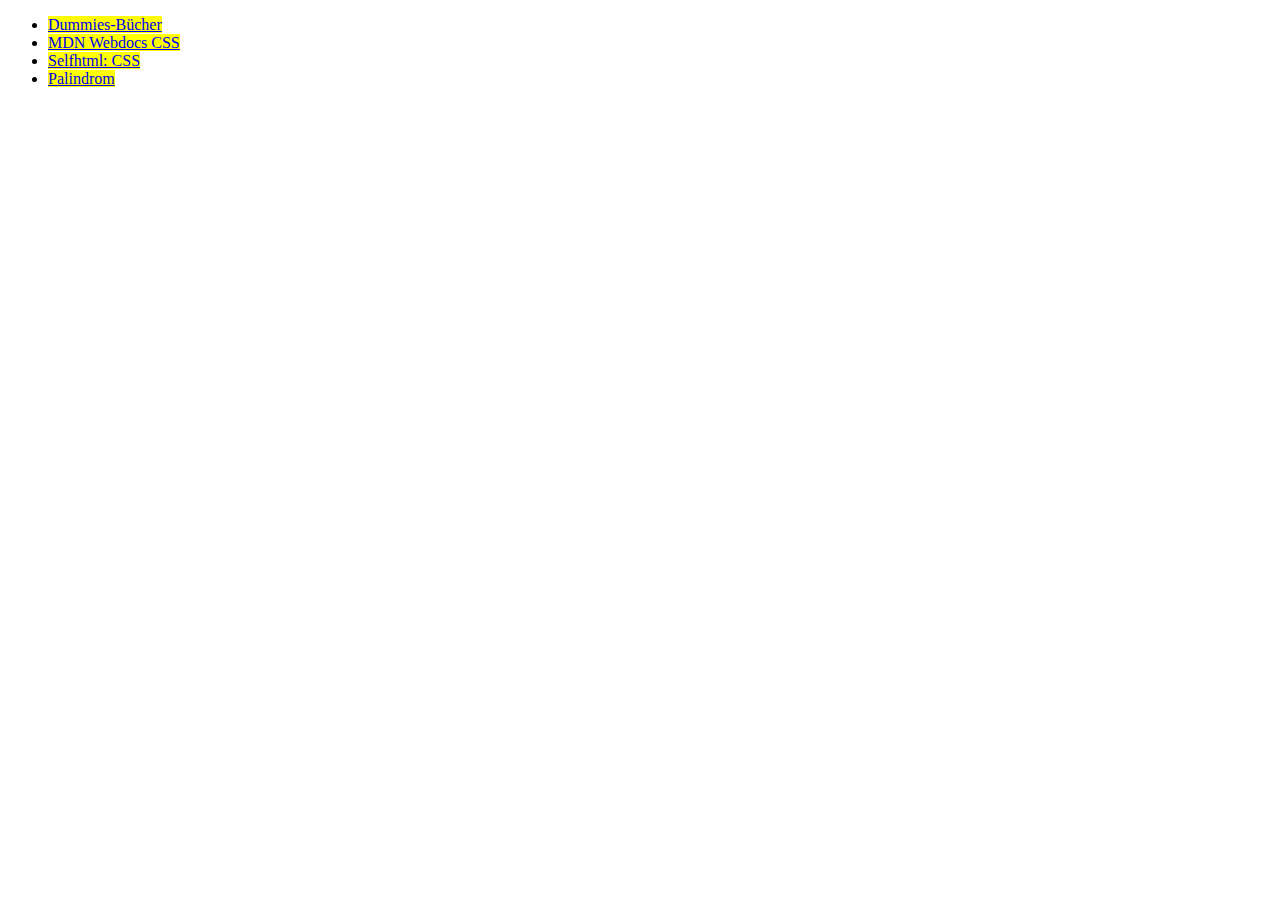
<file: kapitel_09/linkformatierungen.html>
<!doctype html>
<html lang="de">
<head>
  <meta charset="UTF-8">
  <meta name="viewport" content="width=device-width, initial-scale=1">
  <title>Links formatieren</title>
  <style>
  a:link {
    background-color: yellow;
  }
  a:visited {
    background-color: orange;
  }
  a:hover {
    background-color: lightgreen;
  }
  a:focus {
    background-color: lightblue;
  }
  a:active{
    background-color: pink;
  }

  </style>
</head>
<body>
<ul>
  <li><a href="https://www.wiley-vch.de/de/dummies">Dummies-Bücher</a></li>
  <li><a href="https://developer.mozilla.org/de/docs/Web/CSS">MDN Webdocs CSS</a></li>
  <li><a href="https://wiki.selfhtml.org/wiki/CSS">Selfhtml: CSS</a></li>
  <li><a href="https://de.wikipedia.org/wiki/Palindrom">Palindrom</a></li>
</ul>
</body>
</html>
</file>
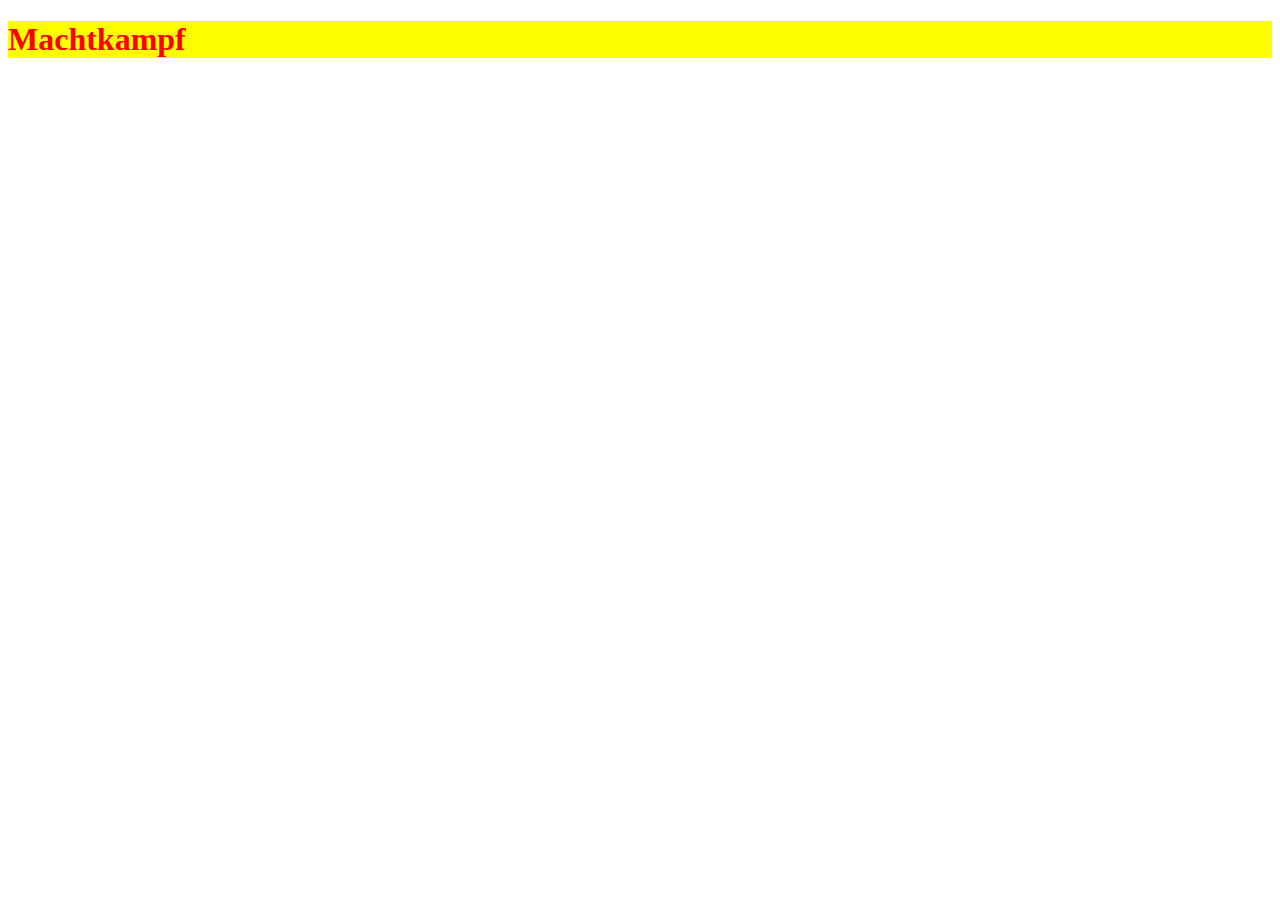
<file: kapitel_09/spezifitaet.html>
<!doctype html>
<html lang="de">
  <head>
    <meta charset="UTF-8">
    <meta name="viewport" content="width=device-width, initial-scale=1">
    <title>Spezifität</title>
	<style>
	  .wichtig {
	      color: red;
	   }
      body h1 {
	      color: blue;
		    background-color: yellow;
	   }
      h1 {
	     color: green;
		   background-color: black; 
	   }
	</style>
  </head>
  <body>
   <h1 class="wichtig">Machtkampf</h1>
  </body>
</html>
</file>
<file: Uebung5/css/style.css>
* {
    margin: 0;
    padding: 0;
}
html {
    font-size: 62.5%;
    box-sizing: border-box;
    scroll-behavior: smooth;
}
body {
    background-color: rgba(255, 255, 255, 1);
    color: rgba(0, 0, 0, 1);
    font-family: 'Times New Roman', Times, serif;
    font-weight: 400;
    font-size: 1rem;
}

/* header */
/* nav-bar */
nav {
    position: fixed;
    top: 0;
    right: 0;
    width: 100%;

    background-color: rgba(0, 0, 0, 0.5);
    /* background-color: rgb(0, 0, 0, 0.5); */
    z-index: 2;
}
ul {
    list-style: none;
    display: flex;
    justify-content: flex-end;
}
a {
    text-decoration: none;
    color: rgba(255, 255, 255, 1);
} 
a:hover {
    background-color: rgb(0, 0, 0);
    transform: scale(1.2);
    text-decoration: underline;
    text-decoration-skip: solid;

    /* box-shadow: 0px 0px 15px rgb(255, 255, 255); */
}
.nav-list {
    display: flex;
    margin-right: 2rem;
}
nav a, li > p {
    display: block;
    font-size: 2rem;
    padding: 2rem;
}
li > p {
    color: white;
}
.space {
    position: fixed;
    top: 0;
    left: 0;
}

@media (max-width: 30em) {
    ul {
        justify-content: center;
    }
    .nav-list{
        margin: 0 1rem;
    }
    .space {
        display: none;
    }
}

/* Homepage */
/* welcome page */
.welcome-div {
    background-image:     linear-gradient(
        rgba(0, 0, 0, 0.3),
        rgba(0, 0, 0, 0.3)
      ),
    url("../img/rsz_zoo-background.jpg");
    background-size: cover;
    height: 100vh;
}
.welcome-div {
    position: relative;
    text-align: center;
    color: white;
  }
.titel {
    font-family: 'Roboto', sans-serif;
    font-weight: 900;
    font-size: 4rem;
    color: white;
    text-transform: uppercase;
    position: absolute;
    top: 50%;
    left: 50%;
    transform: translate(-50%, -50%);
}
.titel::first-line {
    font-size: 6rem;
    letter-spacing: 0.5rem;
}

/* youtube video */
.intro-page {
    background: url(../img/footprints-opacity.png) 0 0 round;
    /* background-size: 80rem; */
    background-position: center;
    background-size: 100rem;

    padding: 10rem 0;

    display: flex;
    align-items: center;
    justify-content: center;
}
.video-div h2 {
    font-family: 'Flavors', cursive;
    font-size: 10rem;
    font-weight: 700;
    background-clip: inherit;

    background-image:linear-gradient(90deg,blue,yellow,red,purple);
    -webkit-background-clip: text;
    -webkit-text-fill-color: transparent;
}
.video-div {
    text-align: center;
}
iframe {
    width: calc(85vw*(315/560));
    height: calc(50vw*(315/560));
    margin-top: 3rem;

    border: 10px solid rgb(238, 118, 35);
    border-radius: 4%;
}
iframe:hover {
    border-color: rgb(255, 0, 0);
}
@media (max-width: 80em) {
    iframe {
        width: calc(90vw*(315/560));
        height: calc(55vw*(315/560));
    }
}
@media (max-width: 60em) {
    iframe {
        width: calc(100vw*(315/560));
        height: calc(65vw*(315/560));
    }
}
@media (max-width: 50em) {
    iframe {
        width: calc(120vw*(315/560));
        height: calc(75vw*(315/560));
    }
}

/* picture */
.pic-section {
    background-color: rgb(230, 230, 230);
    text-align: center;
    padding: 10rem 0;

    display: flex;
    flex-wrap: wrap;
    grid-template-columns: repeat(auto-fit, minmax(320px, 1fr));
    grid-gap: 4rem;
}
figure.pic-div {
    vertical-align: top;
    display: inline-block;
    text-align: center;
    width: 25%;
    margin: auto auto;

    background-color: rgb(255, 255, 255);
    box-shadow: 10px 10px 5px rgba(0, 0, 0, 0.5);
    border-radius: 2px;

    transition: 0.7s ease-in-out;
}
img {
    width: 100%;
    height: auto;
}
.img-text {
    display: block;
    font-size: 2.2rem;
    font-weight: 600;
    padding: 1rem 0;
}
.pic-div:hover {
    transform: scale(1.2);
    transition: 0.7s ease-in-out;
}

/* Info Page */
/* Table */
.table-section {
    /* height: 100vh; */
    padding-bottom: 12em;
    padding-top: 10rem;;
    background-color: rgb(230, 230, 230);
    letter-spacing: 0.15rem;
}
table {
    text-align: left;
    overflow: hidden;
    width: 80%;
    margin: 0 auto;
    display: table;

    -webkit-box-shadow: 0 1px 3px rgba(0, 0, 0, 0.12), 0 1px 2px rgba(0, 0, 0, 0.24);
    -moz-box-shadow: 0 1px 3px rgba(0, 0, 0, 0.12), 0 1px 2px rgba(0, 0, 0, 0.24);
    -ms-box-shadow: 0 1px 3px rgba(0, 0, 0, 0.12), 0 1px 2px rgba(0, 0, 0, 0.24);
    -o-box-shadow: 0 1px 3px rgba(0, 0, 0, 0.12), 0 1px 2px rgba(0, 0, 0, 0.24);
    box-shadow: 0 1px 3px rgba(0, 0, 0, 0.12), 0 1px 2px rgba(0, 0, 0, 0.24);
    -webkit-transition: all 0.25s ease-in-out;
    -moz-transition: all 0.25s ease-in-out;
    -ms-transition: all 0.25s ease-in-out;
    -o-transition: all 0.25s ease-in-out;
    transition: all 0.25s ease-in-out;
}
table:hover {
    -webkit-box-shadow: 0 10px 20px rgba(0, 0, 0, 0.19), 0 6px 6px rgba(0, 0, 0, 0.23);
    -moz-box-shadow: 0 10px 20px rgba(0, 0, 0, 0.19), 0 6px 6px rgba(0, 0, 0, 0.23);
    -ms-box-shadow: 0 10px 20px rgba(0, 0, 0, 0.19), 0 6px 6px rgba(0, 0, 0, 0.23);
    -o-box-shadow: 0 10px 20px rgba(0, 0, 0, 0.19), 0 6px 6px rgba(0, 0, 0, 0.23);
    box-shadow: 0 10px 20px rgba(0, 0, 0, 0.19), 0 6px 6px rgba(0, 0, 0, 0.23);
}
.table-section h1 {
    font-family: 'Flavors', cursive;
    font-weight: 700;
    font-size: 7rem;
    background-clip: inherit;
    text-align: center;

    margin-bottom: 0.5em;

    background-image:linear-gradient(62deg,blue,yellow,red,purple);
    -webkit-background-clip: text;
    -webkit-text-fill-color: transparent;
}
th {
    font-weight: bold;
    font-size: 1.6vw;
    text-align: left;
    color: rgb(235, 235, 235);
    background-color: rgb(255, 163, 77);
}
td {
    color: rgba(255, 255, 255, 0.9);
    font-weight: normal;
    font-size: 1.3vw;
}
td, th {
    padding-bottom: 2%;
    padding-top: 2%;
    padding-left: 2%;
}
tr {
    background-color: rgba(255, 108, 108, 0.5);
}
td:first-child { 
    color: black; 
    font-weight: bold;
}
tr:hover {
    color: white;
    background-color: rgba(255, 108, 108, 0.8);
}
td:first-child::first-letter {
    color: rgb(255, 94, 0);
    font-size: 2vw;
    letter-spacing: 0.2rem;
}
td:active {
    background-color: rgb(253, 77, 77);
}
td:first-child:active::first-letter {
    color: honeydew;
}


@media (min-width: 500px) {
    .table-section h1::before, .table-section h1::after {
        display: inline-flex;
        content: " ";
        background-image: url('../img/penguin.svg');
        background-repeat: no-repeat;
        height: 4rem;
        width: 4rem;
        margin: 0 1%;
    }
}

/* Contact PAge */
/* Contact */
.contact-img img {
    border: 2px solid blue;
    box-shadow: 2px 2px 50px rgba(8, 112, 184, 0.7);
}
.contact-form {
    display: flex;

    background-color: rgb(242, 242, 242);
    padding-top: 10rem;
    padding-bottom: 10rem;
    width: 100%;
}
.contact-form div {
    width: 50%;
}
.contact-img {
    margin-top: auto;
    margin-bottom: auto;
}
.contact-form img {
    width: 100%;
    margin-left: 5rem;
    border-radius: 100%;
}
label {
    margin-top: 2rem;
    margin-bottom: 0.5rem;
    font-size: 1.5em;
    font-weight: 600;
}
label:not(.not-required)::after {
    content: "*";
    color: red;
}
input {
    padding-left: 0.5rem;
}
label, input, textarea, select, .sub-res, button {
    width: 30rem;
    height: 2.5rem;
    display: flex;
    margin-left: 25%;
}
button {
    align-items: center;
    justify-content: center;
}
textarea {
    resize: vertical;
    height: 10rem;
}
form p {
    font-size: 1.2rem;
    display: flex;
    margin-left: 25%;
}
form p input {
    width: 24rem;
}
.range {
    margin-left: 1%;
    margin-right: 1%;
}
.sub-res {
    padding-top: 2rem;
}
.sub-res button {
    padding-left: 0;
}
.sub-res button:nth-child(1) {
    margin-left: 0;
} 
.submit, .reset  {
    color: black;
    font-weight: bold;
    letter-spacing: 0.5rem;
    height: 4rem;
    border: none;
    border-radius: 5px;
    cursor: pointer;
}
.submit {
    background-color: rgb(255, 141, 60);
}
.reset {
    background-color: rgb(0, 153, 255);
}
.submit:hover {
    background-color: rgb(255, 106, 0);
}
.reset:hover {
    background-color: rgb(0, 195, 255);
}
@media (max-width: 60em) {
    .contact-form {
        flex-direction: column;
        align-items: center;
        padding-left: 0;
    }
    label, input, textarea, select, .sub-res {
        margin-left: 0;
        width: 100%;
        margin-left: 0%;
    }
    form p {
        margin-left: 0%;
    }
    form p input {
        width: 100%;
    }
    .contact-form img {
        margin-left: 0;
    }
    .sub-res {
        margin-left: 0;
    }
}
@media (max-width: 390px) {
    .long-text {
        margin-bottom: 1.5rem;
    }
}

/* Footer */
footer {
    font-weight: 300;
    display: flex;
    justify-content: space-evenly;
    background-color: rgba(0, 0, 0, 0.7);
    /* background-color: #FBD786; */
    padding: 2rem 0;
}
.contact-section {
    display: flex;
    flex-direction: column;
    justify-content: center;
    align-items: center;
    text-align: center;

    width: 100%;
}
.contact-header h2 {
    font-size: 6rem;
    background-clip: inherit;
    /* background-image:linear-gradient(90deg,#3D7EAA,#FFE47A); */
    /* background-image:linear-gradient(90deg,#16A085,#F4D03F); */
    background-image:linear-gradient(90deg,#C6FFDD,#FBD786,#f7797d);
    -webkit-background-clip: text;
    -webkit-text-fill-color: transparent;
}
.contact-header > p {
    font-style: italic;
}
.contact-links {
    display: flex;
    justify-content: center;
    width: 100%;
    max-width: 980px;
    flex-wrap: wrap;
}
.icons {
    font-size: 2.4rem;
    text-shadow: 2px 2px 1px #1f1f1f;
    transition: transform 0.3s ease-out;
    padding: 1.5rem;
}
.icons:hover {
    transform: translateY(8px);
  }
i {
    margin: 0 1rem;
  }
/* arrow */
.contact-header i {
    margin: 1rem 4rem;
}
.arrow {
    border: solid rgb(0, 255, 255);
    border-width: 0 3px 3px 0;
    display: inline-block;
    padding: 10px;
}
.down {
    transform: rotate(45deg);
    -webkit-transform: rotate(45deg);
}
.contact-section a:hover {
    background-color: rgba(0, 0, 0, 0);
}
@media (max-width: 30em) {
    footer {
      flex-direction: column;
      text-align: center;
    }
}
</file>
<file: kapitel_09/beispiel/stil.css>
body {
  font-size: 120%;
  font-family: "Helvetica Neue", Arial, sans-serif;
  line-height: 1.4;
  color: #263238;
  background-color: #ffffff;
  margin: 0;
}
h1 {
  font-size: 3rem;
  font-weight: normal;
  text-align: center;
  padding: 2rem;
  margin: 0;
}
nav {
  background-color: #263238;
}
nav ul {
  margin: 0;
  display: flex;
  list-style: none;
}
nav a {
  color: white;
  text-decoration: none;
  display: block;
  padding: 0.8rem;
}
nav a.aktuell {
  font-weight: bold;
}
main {
  max-width: 62rem;
  margin: auto;
  display: flex;
}
article {
  width: 50%;
  margin: 0 2rem;
}
footer {
  background-color: #263238;
  color: #ffffff;
  padding: 2rem;
  margin-top: 1rem;
}
img {
  max-width: 100%;
  height: auto;
}
@media screen and (max-width: 530px) {
  main {
    display: block;
  }
  article {
    width: auto;
  }
}
</file>
